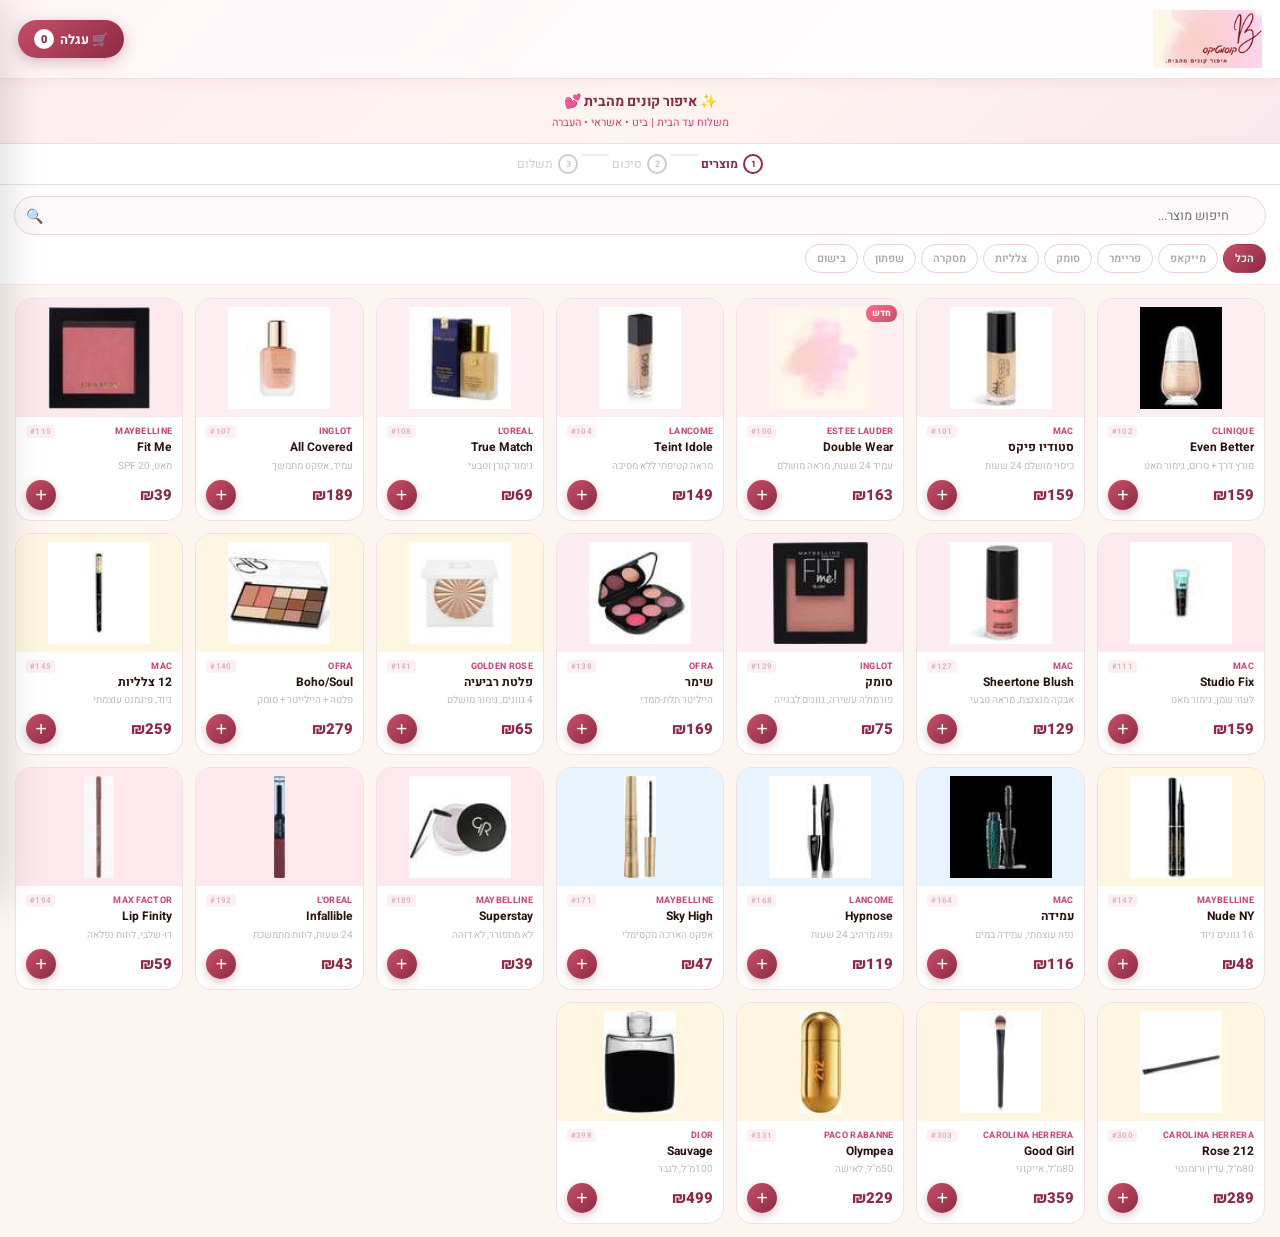
<file: b-cosmetics.html>
<!DOCTYPE html>
<html dir="rtl" lang="he">
<head>
<meta charset="UTF-8">
<meta name="viewport" content="width=device-width,initial-scale=1.0">
<title>B קוסמטיקס</title>
<link href="https://fonts.googleapis.com/css2?family=Heebo:wght@400;500;600;700;800&display=swap" rel="stylesheet">
<style>
*{box-sizing:border-box;margin:0;padding:0}
body{font-family:'Heebo',sans-serif;background:#fdf5f0;color:#2a1410}
.topbar{background:linear-gradient(135deg,#fff5f7,#fff);border-bottom:1px solid #f5dde3;padding:10px 18px;display:flex;align-items:center;justify-content:space-between;position:sticky;top:0;z-index:100;box-shadow:0 2px 12px rgba(180,60,80,.08)}
.cart-btn{background:linear-gradient(135deg,#c8506a,#8b2a42);color:#fff;border:none;border-radius:28px;padding:9px 16px;font-family:'Heebo',sans-serif;font-size:13px;font-weight:700;cursor:pointer;display:flex;align-items:center;gap:6px;box-shadow:0 4px 14px rgba(140,42,66,.3);transition:all .2s}
.cart-btn:hover{transform:translateY(-1px)}
.badge{background:#fff;color:#8b2a42;border-radius:50%;width:20px;height:20px;font-size:11px;font-weight:800;display:flex;align-items:center;justify-content:center}
.hero{background:linear-gradient(135deg,#fdeef1,#fdf5f0,#f9e8ed);padding:12px 20px;text-align:center;border-bottom:1px solid #f0dde3}
.hero h2{font-size:14px;color:#8b2a42;font-weight:700}
.hero p{font-size:11px;color:#c47;margin-top:2px}
.steps{display:flex;justify-content:center;padding:10px 20px;background:#fff;border-bottom:1px solid #f0e0d6}
.step{display:flex;align-items:center;gap:5px;font-size:12px;color:#ccc}
.step.active{color:#8b2a42;font-weight:700}
.step.done{color:#2a9d6a}
.snum{width:20px;height:20px;border-radius:50%;border:2px solid currentColor;display:flex;align-items:center;justify-content:center;font-size:9px;font-weight:700}
.sline{width:28px;height:2px;background:#eee;margin:0 3px}
.controls{padding:11px 14px;background:#fff;border-bottom:1px solid #f5eae8}
.swrap{position:relative;margin-bottom:9px}
.sinput{width:100%;padding:9px 36px 9px 13px;border:1.5px solid #e8d8db;border-radius:28px;font-family:'Heebo',sans-serif;font-size:13px;background:#fdf8f9;outline:none}
.sinput:focus{border-color:#c8506a}
.sico{position:absolute;left:12px;top:50%;transform:translateY(-50%);font-size:14px}
.pills{display:flex;gap:5px;flex-wrap:wrap}
.pill{padding:5px 11px;border-radius:18px;font-size:11px;font-weight:600;border:1.5px solid #e8d0d5;background:#fff;color:#aaa;cursor:pointer;transition:all .2s;white-space:nowrap}
.pill.on{background:linear-gradient(135deg,#c8506a,#8b2a42);border-color:transparent;color:#fff}
.pill:hover:not(.on){border-color:#c8506a;color:#8b2a42}
.grid{display:grid;grid-template-columns:repeat(auto-fill,minmax(148px,1fr));gap:12px;padding:13px 15px}
.card{background:#fff;border-radius:16px;overflow:hidden;border:1px solid #f0e0e5;transition:all .25s;display:flex;flex-direction:column}
.card:hover{box-shadow:0 6px 22px rgba(140,40,60,.13);transform:translateY(-2px)}
.cimg{width:100%;height:118px;display:flex;align-items:center;justify-content:center;position:relative}
.cimg img{width:100%;height:100%;object-fit:contain;padding:8px}
.cbadge{position:absolute;top:6px;right:6px;background:linear-gradient(135deg,#ff6b8a,#c8506a);color:#fff;font-size:9px;font-weight:800;padding:2px 6px;border-radius:8px}
.cbody{padding:8px 10px 10px;flex:1;display:flex;flex-direction:column}
.cbrand{font-size:9px;color:#c47;font-weight:700;text-transform:uppercase;letter-spacing:.3px;display:flex;justify-content:space-between}
.cnum{font-size:8px;color:#d9b8be;background:#fdf0f2;padding:1px 4px;border-radius:4px}
.cname{font-size:12px;font-weight:700;color:#2a1410;margin:2px 0 3px;line-height:1.3}
.cdesc{font-size:10px;color:#bbb;line-height:1.4;flex:1;margin-bottom:7px}
.cfoot{display:flex;align-items:center;justify-content:space-between}
.cprice{font-size:15px;font-weight:800;color:#8b2a42}
.abtn{width:30px;height:30px;border-radius:50%;background:linear-gradient(135deg,#c8506a,#8b2a42);border:none;color:#fff;font-size:20px;cursor:pointer;display:flex;align-items:center;justify-content:center;box-shadow:0 3px 8px rgba(140,42,66,.3);transition:all .2s;line-height:1}
.abtn:hover{transform:scale(1.1)}
.qc{display:flex;align-items:center;gap:3px}
.qc button{width:26px;height:26px;border-radius:50%;border:2px solid #8b2a42;background:#fff;color:#8b2a42;font-size:14px;cursor:pointer;display:flex;align-items:center;justify-content:center;font-weight:700}
.qc button:hover{background:#8b2a42;color:#fff}
.qn{font-size:13px;font-weight:800;min-width:18px;text-align:center}
.overlay{display:none;position:fixed;inset:0;background:rgba(40,10,15,.45);z-index:200;backdrop-filter:blur(2px)}
.overlay.open{display:block}
.cpanel{position:fixed;top:0;left:0;height:100%;width:min(350px,96vw);background:#fff;z-index:201;transform:translateX(-100%);transition:transform .3s ease;display:flex;flex-direction:column;box-shadow:6px 0 40px rgba(0,0,0,.14)}
.cpanel.open{transform:translateX(0)}
.cphead{background:linear-gradient(135deg,#fdeef1,#fff);padding:12px 16px;border-bottom:1px solid #f5dde3;display:flex;align-items:center;justify-content:space-between}
.cptitle{font-size:15px;font-weight:800;color:#8b2a42}
.xbtn{background:none;border:none;font-size:20px;cursor:pointer;color:#ccc}
.xbtn:hover{color:#8b2a42}
.citems{flex:1;overflow-y:auto;padding:8px 14px}
.cempty{text-align:center;padding:40px 20px;color:#ccc;font-size:13px}
.citem{display:flex;align-items:center;gap:8px;padding:8px 0;border-bottom:1px solid #faf0f2}
.ciimg{width:42px;height:42px;border-radius:10px;object-fit:contain;padding:3px;flex-shrink:0}
.ciinfo{flex:1;min-width:0}
.ciname{font-size:12px;font-weight:700;overflow:hidden;text-overflow:ellipsis;white-space:nowrap}
.cibrand{font-size:10px;color:#c47}
.ciright{display:flex;flex-direction:column;align-items:flex-end;gap:3px}
.ciqc{display:flex;align-items:center;gap:3px}
.ciqb{width:22px;height:22px;border-radius:50%;border:1.5px solid #e0c8cc;background:#fff;cursor:pointer;font-size:13px;display:flex;align-items:center;justify-content:center;font-weight:700;color:#8b2a42}
.ciqb:hover{background:#8b2a42;color:#fff}
.ciq{font-size:12px;font-weight:800;min-width:16px;text-align:center}
.ciprice{font-size:13px;font-weight:800;color:#8b2a42}
.cfoot2{padding:12px 16px;border-top:1px solid #f0dde3;background:linear-gradient(135deg,#fdeef1,#fff)}
.trow{display:flex;justify-content:space-between;font-size:12px;margin-bottom:4px;color:#999}
.trow.bold{font-size:16px;font-weight:800;color:#2a1410;margin-bottom:11px}
.fship{font-size:11px;color:#2a9d6a;text-align:center;margin-bottom:9px;font-weight:600}
.obtn{width:100%;padding:12px;background:linear-gradient(135deg,#c8506a,#8b2a42);color:#fff;border:none;border-radius:14px;font-family:'Heebo',sans-serif;font-size:14px;font-weight:800;cursor:pointer}
.mov{display:none;position:fixed;inset:0;background:rgba(40,10,15,.5);z-index:300;align-items:center;justify-content:center;padding:14px}
.mov.open{display:flex}
.modal{background:#fff;border-radius:22px;width:min(440px,100%);max-height:92vh;overflow-y:auto;padding:20px 18px}
.mlogo{text-align:center;margin-bottom:12px}
.mtitle{font-size:17px;font-weight:800;color:#8b2a42;text-align:center;margin-bottom:3px}
.msub{font-size:11px;color:#c47;text-align:center;margin-bottom:14px}
.frow{margin-bottom:11px}
.flabel{font-size:12px;font-weight:700;color:#555;margin-bottom:4px;display:block}
.finput{width:100%;padding:9px 12px;border:1.5px solid #e8d8db;border-radius:11px;font-family:'Heebo',sans-serif;font-size:13px;background:#fdf8f9;outline:none}
.finput:focus{border-color:#c8506a}
.pmethods{display:flex;gap:6px;margin-top:5px}
.popt{flex:1;padding:9px 4px;border:2px solid #e8d8db;border-radius:11px;text-align:center;font-size:12px;font-weight:600;cursor:pointer;color:#aaa;background:#fdf8f9;transition:all .2s}
.popt.on{border-color:#8b2a42;background:linear-gradient(135deg,#fdeef1,#fff);color:#8b2a42;font-weight:800}
.osum{background:linear-gradient(135deg,#fdeef1,#fdf5f0);border-radius:13px;padding:12px;margin:13px 0;border:1px solid #f0dde3}
.osumtitle{font-size:10px;font-weight:700;color:#c47;text-transform:uppercase;letter-spacing:.5px;margin-bottom:7px}
.srow{display:flex;justify-content:space-between;font-size:12px;margin-bottom:4px;color:#888}
.srow.tot{font-size:15px;font-weight:800;color:#2a1410;border-top:1px solid #e8d8db;margin-top:7px;padding-top:7px}
.ferr{color:#c0392b;font-size:11px;text-align:center;margin-bottom:7px;display:none;background:#fff5f5;padding:6px;border-radius:7px}
.cbtn{width:100%;padding:13px;background:linear-gradient(135deg,#c8506a,#8b2a42);color:#fff;border:none;border-radius:14px;font-family:'Heebo',sans-serif;font-size:14px;font-weight:800;cursor:pointer;margin-top:4px}
.cxlink{text-align:center;margin-top:8px;font-size:11px;color:#bbb;cursor:pointer}
.cxlink:hover{color:#8b2a42}
.success{display:none;text-align:center;padding:14px 6px}
.success.show{display:block}
.ckwrap{width:70px;height:70px;border-radius:50%;background:linear-gradient(135deg,#e8f8f0,#d0f0e4);display:flex;align-items:center;justify-content:center;font-size:30px;margin:0 auto 11px}
.stitle{font-size:20px;font-weight:800;color:#2a9d6a;margin-bottom:5px}
.smsg{font-size:12px;color:#888;line-height:1.7;margin-bottom:12px}
.sonum{display:inline-block;background:linear-gradient(135deg,#fdeef1,#fdf0f4);border:1.5px solid #f0dde3;color:#8b2a42;font-size:13px;font-weight:800;padding:8px 18px;border-radius:11px;margin-bottom:12px}
.bbtn{padding:11px 26px;background:linear-gradient(135deg,#c8506a,#8b2a42);color:#fff;border:none;border-radius:12px;font-family:'Heebo',sans-serif;font-size:13px;font-weight:700;cursor:pointer}
.nores{text-align:center;padding:50px 20px;color:#ccc;grid-column:1/-1}
</style>
</head>
<body>
<div class="topbar">
  <img src="[data-uri]" alt="B קוסמטיקס" style="height:58px;object-fit:contain">
  <button class="cart-btn" onclick="openCart()">🛒 עגלה <span class="badge" id="CB">0</span></button>
</div>
<div class="hero">
  <h2>✨ איפור קונים מהבית 💕</h2>
  <p>משלוח עד הבית | ביט &bull; אשראי &bull; העברה</p>
</div>
<div class="steps">
  <div class="step active" id="S1"><span class="snum">1</span> מוצרים</div>
  <div class="sline" id="L1"></div>
  <div class="step" id="S2"><span class="snum">2</span> סיכום</div>
  <div class="sline" id="L2"></div>
  <div class="step" id="S3"><span class="snum">3</span> תשלום</div>
</div>
<div class="controls">
  <div class="swrap">
    <input class="sinput" type="text" id="SI" placeholder="חיפוש מוצר..." oninput="render()">
    <span class="sico">🔍</span>
  </div>
  <div class="pills" id="PL"></div>
</div>
<div class="grid" id="GR"></div>
<div class="overlay" id="OV" onclick="closeCart()"></div>
<div class="cpanel" id="CP">
  <div class="cphead"><span class="cptitle">🛒 העגלה שלי</span><button class="xbtn" onclick="closeCart()">✕</button></div>
  <div class="citems" id="CI"></div>
  <div class="cfoot2" id="CF" style="display:none">
    <div class="trow"><span>סכום מוצרים</span><span id="SL"></span></div>
    <div class="trow"><span>משלוח</span><span id="HL"></span></div>
    <div class="trow bold"><span>סה"כ</span><span id="TL"></span></div>
    <div class="fship" id="FN"></div>
    <button class="obtn" onclick="openCheckout()">המשך לתשלום ←</button>
  </div>
</div>
<div class="mov" id="MO">
  <div class="modal">
    <div id="FC">
      <div class="mlogo"><img src="[data-uri]" style="height:44px;object-fit:contain" alt="B"></div>
      <div class="mtitle">פרטי הזמנה 📦</div>
      <div class="msub">ממלאים פרטים ואנחנו שולחות עד הבית!</div>
      <div class="frow"><label class="flabel">שם מלא *</label><input class="finput" id="FN1" placeholder="שם פרטי ומשפחה"></div>
      <div class="frow"><label class="flabel">טלפון *</label><input class="finput" id="FP" placeholder="05X-XXXXXXX" type="tel"></div>
      <div class="frow"><label class="flabel">כתובת למשלוח *</label><input class="finput" id="FA" placeholder="רחוב, מספר בית, עיר"></div>
      <div class="frow"><label class="flabel">הערות / גוון</label><input class="finput" id="FK" placeholder="גוון 03, עטיפת מתנה..."></div>
      <div class="frow"><label class="flabel">אמצעי תשלום</label>
        <div class="pmethods">
          <div class="popt on" onclick="selPay(this)">💚 ביט</div>
          <div class="popt" onclick="selPay(this)">💳 אשראי</div>
          <div class="popt" onclick="selPay(this)">🏦 העברה</div>
        </div>
      </div>
      <div class="osum"><div class="osumtitle">סיכום הזמנה</div><div id="MI"></div>
        <div class="srow"><span>משלוח</span><span id="MS"></span></div>
        <div class="srow tot"><span>סה"כ לתשלום</span><span id="MT"></span></div>
      </div>
      <div class="ferr" id="FE"></div>
      <button class="cbtn" onclick="submitOrder()">✅ אישור הזמנה</button>
      <div class="cxlink" onclick="closeCheckout()">← חזרה לעגלה</div>
    </div>
    <div class="success" id="SS">
      <div class="mlogo"><img src="[data-uri]" style="height:42px" alt="B"></div>
      <div class="ckwrap">✅</div>
      <div class="stitle">ההזמנה התקבלה! 🎉</div>
      <div class="sonum" id="ON"></div>
      <div class="smsg" id="OM"></div>
      <button class="bbtn" onclick="resetAll()">← חזרה לחנות</button>
    </div>
  </div>
</div>
<script>
var BG={'מייקאפ':'#fdeef1','פריימר':'#fce8ed','סומק':'#fdecf2','צלליות':'#fef6e0','מסקרה':'#e8f4fd','שפתון':'#fce8ed','בישום':'#fef6e0'};
var CATS=['הכל','מייקאפ','פריימר','סומק','צלליות','מסקרה','שפתון','בישום'];
var P=[
[1,'מייקאפ','[data-uri]','Clinique','Even Better','פורץ דרך + סרום, גימור מאט',159,102,0],
[2,'מייקאפ','[data-uri]','MAC','סטודיו פיקס','כיסוי מושלם 24 שעות',159,101,0],
[3,'מייקאפ','[data-uri]','Estee Lauder','Double Wear','עמיד 24 שעות, מראה מושלם',163,100,1],
[4,'מייקאפ','[data-uri]','Lancome','Teint Idole','מראה קטיפתי ללא מסיכה',149,104,0],
[5,'מייקאפ','[data-uri]','L\'Oreal','True Match','גימור קורן וטבעי',69,108,0],
[6,'מייקאפ','[data-uri]','Inglot','All Covered','עמיד, אפקט מתמשך',189,107,0],
[7,'פריימר','[data-uri]','Maybelline','Fit Me','מאט, SPF 20',39,115,0],
[8,'פריימר','[data-uri]','MAC','Studio Fix','לעור שמן, גימור מאט',159,111,0],
[9,'סומק','[data-uri]','MAC','Sheertone Blush','אבקה מנצנצת, מראה טבעי',129,127,0],
[10,'סומק','[data-uri]','Inglot','סומק','פורמולה עשירה, גוונים לבנייה',75,129,0],
[11,'סומק','[data-uri]','Ofra','שימר','הייליטר תלת-ממדי',169,138,0],
[12,'צלליות','[data-uri]','Golden Rose','פלטת רביעיה','4 גוונים, גימור מושלם',65,141,0],
[13,'צלליות','[data-uri]','Ofra','Boho/Soul','פלטה + היילייטר + סומק',279,140,0],
[14,'צלליות','[data-uri]','MAC','12 צלליות','ניוד, פיגמנט עוצמתי',259,145,0],
[15,'צלליות','[data-uri]','Maybelline','Nude NY','16 גוונים ניוד',48,147,0],
[16,'מסקרה','[data-uri]','MAC','עמידה','נפח עוצמתי, עמידה במים',116,164,0],
[17,'מסקרה','[data-uri]','Lancome','Hypnose','נפח מרהיב 24 שעות',119,168,0],
[18,'מסקרה','[data-uri]','Maybelline','Sky High','אפקט הארכה מקסימלי',47,171,0],
[19,'שפתון','[data-uri]','Maybelline','Superstay','לא מתפורר, לא דוהה',39,189,0],
[20,'שפתון','[data-uri]','L\'Oreal','Infallible','24 שעות, לחות מתמשכת',43,192,0],
[21,'שפתון','[data-uri]','Max Factor','Lip Finity','דו-שלבי, לחות נפלאה',59,194,0],
[22,'בישום','[data-uri]','Carolina Herrera','212 Rose','80מ"ל, עדין ורומנטי',289,300,0],
[23,'בישום','[data-uri]','Carolina Herrera','Good Girl','80מ"ל, אייקוני',359,303,0],
[24,'בישום','[data-uri]','Paco Rabanne','Olympea','50מ"ל, לאישה',229,331,0],
[25,'בישום','[data-uri]','Dior','Sauvage','100מ"ל, לגבר',499,398,0]
];
var cart={},cat='הכל';
function cnt(){return Object.values(cart).reduce(function(a,b){return a+b},0)}
function sub(){return P.reduce(function(s,p){return s+(cart[p[0]]||0)*p[6]},0)}
function ship(s){return s>=249?0:s>=100?25:0}
function pills(){
  var h='';
  for(var i=0;i<CATS.length;i++){
    h+='<div class="pill'+(CATS[i]===cat?' on':'')+'" onclick="setCat('+i+')">'+CATS[i]+'</div>';
  }
  document.getElementById('PL').innerHTML=h;
}
function setCat(i){cat=CATS[i];pills();render();}
function render(){
  var q=document.getElementById('SI').value.toLowerCase(),f=[],g=document.getElementById('GR'),h='';
  for(var i=0;i<P.length;i++){
    var p=P[i];
    if((cat==='הכל'||p[1]===cat)&&(!q||p[4].toLowerCase().indexOf(q)>-1||p[3].toLowerCase().indexOf(q)>-1||p[1].indexOf(q)>-1))f.push(p);
  }
  if(!f.length){g.innerHTML='<div class="nores">🔍<br><br>לא נמצאו מוצרים</div>';return;}
  for(var i=0;i<f.length;i++){
    var p=f[i],qty=cart[p[0]]||0,bg=BG[p[1]]||'#fdeef1';
    h+='<div class="card"><div class="cimg" style="background:'+bg+'"><img src="'+p[2]+'" alt="'+p[4]+'">'+(p[8]?'<span class="cbadge">חדש</span>':'')+'</div>';
    h+='<div class="cbody"><div class="cbrand"><span>'+p[3]+'</span><span class="cnum">#'+p[7]+'</span></div>';
    h+='<div class="cname">'+p[4]+'</div><div class="cdesc">'+p[5]+'</div>';
    h+='<div class="cfoot"><div class="cprice">₪'+p[6]+'</div>';
    if(qty===0)h+='<button class="abtn" onclick="add('+p[0]+')">+</button>';
    else h+='<div class="qc"><button onclick="chg('+p[0]+',-1)">−</button><span class="qn">'+qty+'</span><button onclick="chg('+p[0]+',1)">+</button></div>';
    h+='</div></div></div>';
  }
  g.innerHTML=h;
}
function add(id){cart[id]=(cart[id]||0)+1;badge();render();}
function chg(id,d){cart[id]=(cart[id]||0)+d;if(cart[id]<=0)delete cart[id];badge();render();cartPanel();}
function badge(){document.getElementById('CB').textContent=cnt();}
function openCart(){document.getElementById('CP').classList.add('open');document.getElementById('OV').classList.add('open');cartPanel();}
function closeCart(){document.getElementById('CP').classList.remove('open');document.getElementById('OV').classList.remove('open');}
function cartPanel(){
  var items=P.filter(function(p){return cart[p[0]]>0}),el=document.getElementById('CI'),f=document.getElementById('CF');
  if(!items.length){el.innerHTML='<div class="cempty">🛒<br>העגלה ריקה</div>';f.style.display='none';return;}
  var h='';
  for(var i=0;i<items.length;i++){
    var p=items[i];
    h+='<div class="citem"><img class="ciimg" src="'+p[2]+'" style="background:'+BG[p[1]]+'" alt="'+p[4]+'"><div class="ciinfo"><div class="ciname">'+p[4]+'</div><div class="cibrand">'+p[3]+'</div></div>';
    h+='<div class="ciright"><div class="ciprice">₪'+cart[p[0]]*p[6]+'</div><div class="ciqc"><button class="ciqb" onclick="chg('+p[0]+',-1)">−</button><span class="ciq">'+cart[p[0]]+'</span><button class="ciqb" onclick="chg('+p[0]+',1)">+</button></div></div></div>';
  }
  el.innerHTML=h;
  var s=sub(),sh=ship(s);
  f.style.display='block';
  document.getElementById('SL').textContent='₪'+s;
  document.getElementById('HL').textContent=sh===0?'חינם 🎉':'₪'+sh;
  document.getElementById('TL').textContent='₪'+(s+sh);
  document.getElementById('FN').textContent=s<100?'':(s<249?'✨ עוד ₪'+(249-s)+' ומשלוח חינם!':'🎉 משלוח חינם!');
}
function openCheckout(){if(!cnt())return;closeCart();document.getElementById('MO').classList.add('open');modalSum();}
function closeCheckout(){document.getElementById('MO').classList.remove('open');}
function modalSum(){
  var items=P.filter(function(p){return cart[p[0]]>0}),s=sub(),sh=ship(s),h='';
  for(var i=0;i<items.length;i++){var p=items[i];h+='<div class="srow"><span>'+p[4]+' x'+cart[p[0]]+'</span><span>₪'+cart[p[0]]*p[6]+'</span></div>';}
  document.getElementById('MI').innerHTML=h;
  document.getElementById('MS').textContent=sh===0?'חינם':'₪'+sh;
  document.getElementById('MT').textContent='₪'+(s+sh);
}
function selPay(el){document.querySelectorAll('.popt').forEach(function(e){e.classList.remove('on');});el.classList.add('on');}
function submitOrder(){
  var n=document.getElementById('FN1').value.trim(),ph=document.getElementById('FP').value.trim(),a=document.getElementById('FA').value.trim(),e=document.getElementById('FE');
  if(!n||!ph||!a){e.textContent='⚠️ יש למלא שם, טלפון וכתובת';e.style.display='block';return;}
  e.style.display='none';
  var num='BC'+Date.now().toString().slice(-6),s=sub(),sh=ship(s),items=P.filter(function(p){return cart[p[0]]>0}),msg='';
  for(var i=0;i<items.length;i++){var p=items[i];msg+=p[4]+' x'+cart[p[0]]+' — ₪'+cart[p[0]]*p[6]+'<br>';}
  document.getElementById('ON').textContent='מספר הזמנה: #'+num;
  document.getElementById('OM').innerHTML='הי '+n+'! 💕<br>ההזמנה שלך התקבלה.<br><br>'+msg+'<br>📦 סה"כ: ₪'+(s+sh)+'<br>נחזור אלייך לתיאום המשלוח 📱';
  document.getElementById('FC').style.display='none';
  document.getElementById('SS').classList.add('show');
  var steps=document.querySelectorAll('.step');
  for(var i=0;i<steps.length;i++){steps[i].classList.remove('active','done');steps[i].classList.add(i<2?'done':'active');}
  document.getElementById('L1').style.background='#2a9d6a';
  document.getElementById('L2').style.background='#2a9d6a';
}
function resetAll(){
  cart={};badge();render();
  document.getElementById('MO').classList.remove('open');
  document.getElementById('FC').style.display='block';
  document.getElementById('SS').classList.remove('show');
  ['FN1','FP','FA','FK'].forEach(function(id){document.getElementById(id).value='';});
  var steps=document.querySelectorAll('.step');
  for(var i=0;i<steps.length;i++){steps[i].classList.remove('active','done');if(i===0)steps[i].classList.add('active');}
  document.getElementById('L1').style.background='';
  document.getElementById('L2').style.background='';
}
pills();render();
</script>
</body>
</html>
</file>
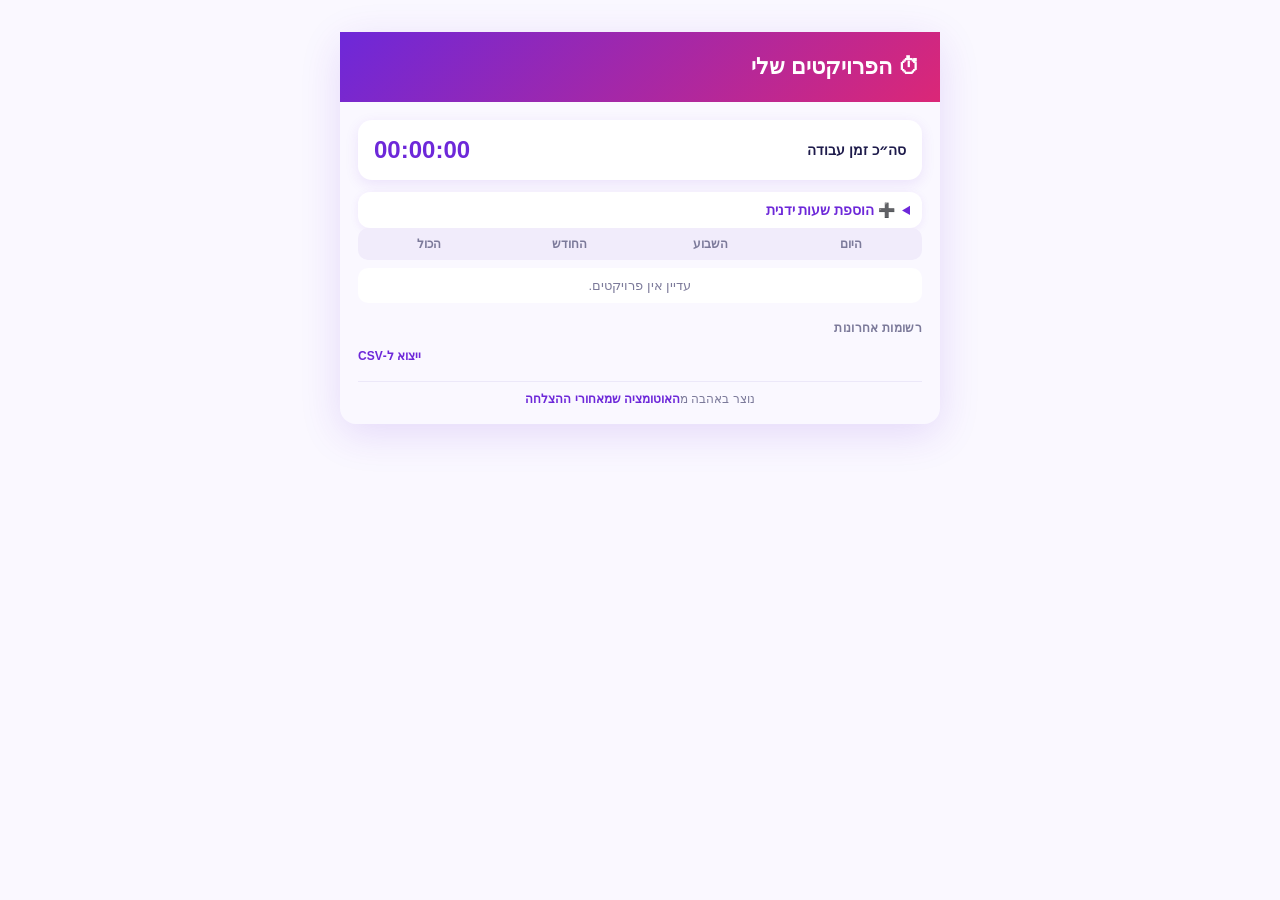
<file: time-tracker-extension/dashboard.html>
<!doctype html>
<html lang="he" dir="rtl">
<head>
  <meta charset="utf-8">
  <title>הפרויקטים שלי – מד זמן</title>
  <link rel="stylesheet" href="popup.css">
  <style>
    body { width: auto; max-width: 600px; margin: 32px auto; padding: 0; border-radius: 16px; overflow: hidden; box-shadow: 0 10px 40px rgba(109,40,217,.15); background: var(--bg); }
    .wrap { padding: 18px; }
    h1 { font-size: 22px; padding: 22px 20px; }
    .sum { background: var(--card); border-radius: 14px; padding: 16px; margin-bottom: 12px; display: flex; justify-content: space-between; align-items: center; font-weight: 700; box-shadow: 0 4px 14px rgba(109,40,217,.10); }
    .sum #grand { font-size: 24px; direction: ltr; color: var(--brand); }
    ul { max-height: none; }
    li { padding: 13px 14px; font-size: 15px; }
    #running { color: var(--green); font-weight: 700; margin-bottom: 8px; }
  </style>
</head>
<body>
  <h1>⏱ הפרויקטים שלי</h1>
  <div class="wrap">
  <div class="sum"><span>סה״כ זמן עבודה</span><span id="grand">00:00:00</span></div>
  <datalist id="projects"></datalist>
  <details class="manual">
    <summary>➕ הוספת שעות ידנית</summary>
    <input id="m-project" type="text" list="projects" placeholder="שם פרויקט" autocomplete="off">
    <input id="m-sub" type="text" list="subs-manual" placeholder="תת-פרויקט (לא חובה)" autocomplete="off">
    <datalist id="subs-manual"></datalist>
    <div class="row">
      <input id="m-hours" type="number" min="0" placeholder="שעות">
      <input id="m-min" type="number" min="0" max="59" placeholder="דקות">
    </div>
    <input id="m-date" type="date">
    <button id="m-add" class="primary">הוספת הזמן</button>
    <div id="m-msg" class="msg"></div>
  </details>
  <div id="running" class="empty" hidden></div>
  <div class="seg" id="period">
    <button data-p="today">היום</button><button data-p="week">השבוע</button><button data-p="month">החודש</button><button data-p="all">הכול</button>
  </div>
  <ul id="totals"></ul>
  <div id="empty" class="empty">עדיין אין פרויקטים.</div>
  <h2>רשומות אחרונות</h2>
  <div id="history"></div>
  <div id="hist-note" class="empty" hidden></div>
  <footer><span></span><button id="export" class="link">ייצוא ל-CSV</button></footer>
  <div class="credit">נוצר באהבה מ<a href="https://tehilauto.com" target="_blank" rel="noopener">האוטומציה שמאחורי ההצלחה</a></div>

  </div>

  <script src="common.js"></script>
  <script src="dashboard.js"></script>
</body>
</html>
</file>
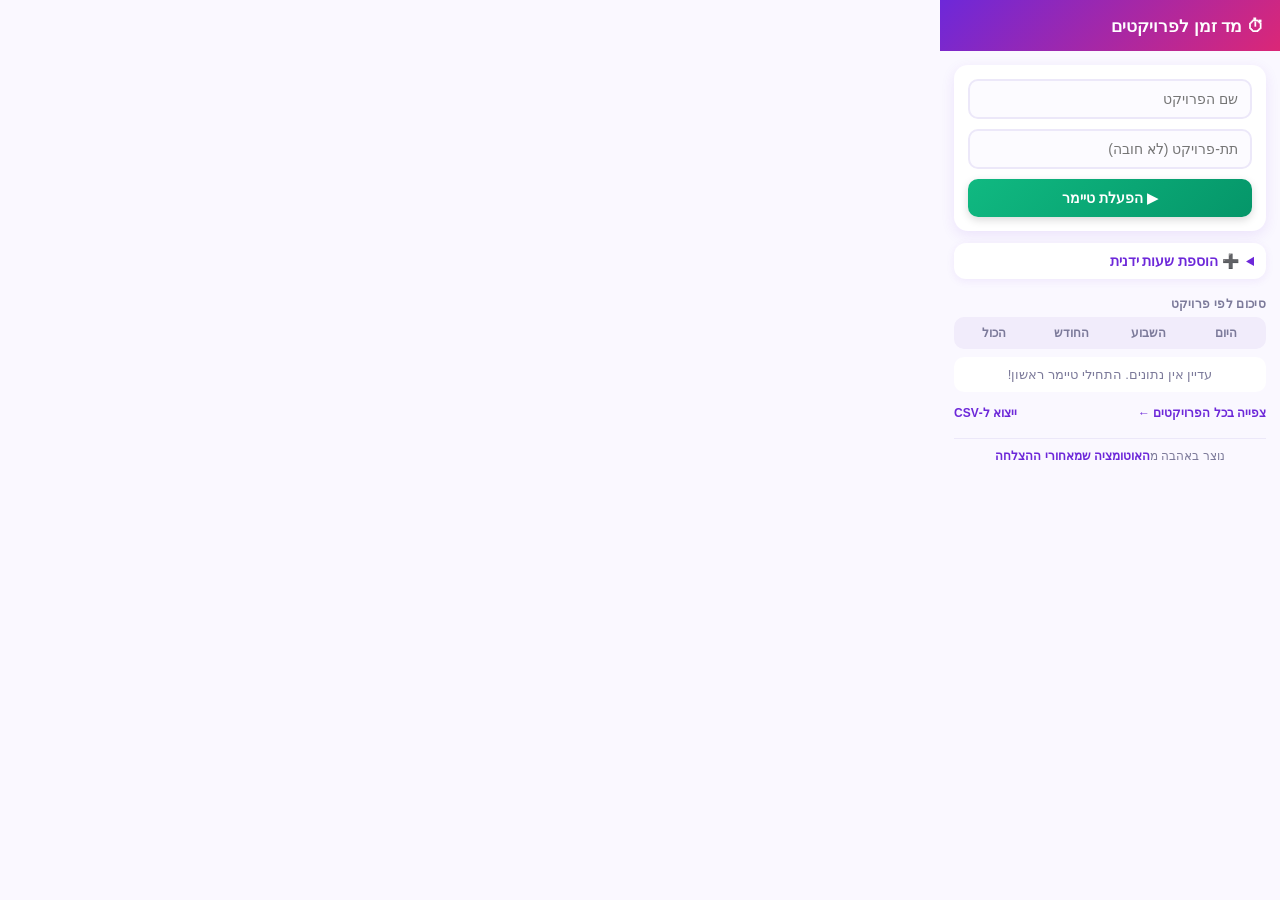
<file: time-tracker-extension/popup.html>
<!doctype html>
<html lang="he" dir="rtl">
<head>
  <meta charset="utf-8">
  <title>מד זמן לפרויקטים</title>
  <link rel="stylesheet" href="popup.css">
</head>
<body>
  <h1>⏱ מד זמן לפרויקטים</h1>
  <div class="wrap">

  <section id="idle">
    <input id="project" type="text" list="projects" placeholder="שם הפרויקט" autocomplete="off">
    <datalist id="projects"></datalist>
    <input id="sub" type="text" list="subs-start" placeholder="תת-פרויקט (לא חובה)" autocomplete="off">
    <datalist id="subs-start"></datalist>
    <button id="start" class="primary">▶ הפעלת טיימר</button>
  </section>

  <section id="active" hidden>
    <div class="label">עובדת על:</div>
    <div id="current" class="current"></div>
    <div id="current-sub" class="current-sub"></div>
    <div id="clock" class="clock">00:00:00</div>
    <button id="stop" class="danger">■ סיום טיימר</button>
  </section>

  <details class="manual">
    <summary>➕ הוספת שעות ידנית</summary>
    <input id="m-project" type="text" list="projects" placeholder="שם פרויקט" autocomplete="off">
    <input id="m-sub" type="text" list="subs-manual" placeholder="תת-פרויקט (לא חובה)" autocomplete="off">
    <datalist id="subs-manual"></datalist>
    <div class="row">
      <input id="m-hours" type="number" min="0" placeholder="שעות">
      <input id="m-min" type="number" min="0" max="59" placeholder="דקות">
    </div>
    <input id="m-date" type="date">
    <button id="m-add" class="primary">הוספת הזמן</button>
    <div id="m-msg" class="msg"></div>
  </details>

  <h2>סיכום לפי פרויקט</h2>
  <div class="seg" id="period">
    <button data-p="today">היום</button><button data-p="week">השבוע</button><button data-p="month">החודש</button><button data-p="all">הכול</button>
  </div>
  <ul id="totals"></ul>
  <div id="empty" class="empty">עדיין אין נתונים. התחילי טיימר ראשון!</div>

  <footer>
    <button id="open" class="link">צפייה בכל הפרויקטים ←</button>
    <button id="export" class="link">ייצוא ל-CSV</button>
  </footer>

  <div class="credit">נוצר באהבה מ<a href="https://tehilauto.com" target="_blank" rel="noopener">האוטומציה שמאחורי ההצלחה</a></div>

  </div>

  <script src="common.js"></script>
  <script src="popup.js"></script>
</body>
</html>
</file>
<file: time-tracker-extension/popup.css>
:root {
  --brand: #6d28d9; --brand2: #db2777; --ink: #1e1b4b; --muted: #7c7a9a;
  --bg: #faf8ff; --card: #ffffff; --line: #ece8f9; --green: #10b981; --red: #ef4444;
}
* { box-sizing: border-box; }
body {
  width: 340px; margin: 0; padding: 0;
  font-family: "Segoe UI", Arial, sans-serif; font-size: 14px;
  color: var(--ink); background: var(--bg);
}
.wrap { padding: 14px; }
h1 {
  margin: 0; padding: 16px 16px 14px; font-size: 17px; color: #fff;
  background: linear-gradient(135deg, var(--brand), var(--brand2));
}
h2 { font-size: 12px; margin: 18px 0 6px; color: var(--muted); font-weight: 700; letter-spacing: .3px; }
section#idle, section#active {
  background: var(--card); border-radius: 14px; padding: 14px;
  box-shadow: 0 4px 14px rgba(109, 40, 217, .10);
}
input[type=text], input[type=number], input[type=date] {
  width: 100%; padding: 10px 12px; margin-bottom: 10px;
  border: 2px solid var(--line); border-radius: 10px; font-size: 14px; background: #fcfbff;
}
input:focus { outline: none; border-color: var(--brand); }
button { font-family: inherit; cursor: pointer; border: 0; border-radius: 10px; font-size: 14px; transition: transform .1s, filter .15s; }
button:active { transform: scale(.97); }
button.primary, button.danger { width: 100%; padding: 11px; color: #fff; font-weight: 700; box-shadow: 0 3px 8px rgba(0,0,0,.15); }
button.primary { background: linear-gradient(135deg, #10b981, #059669); }
button.danger { background: linear-gradient(135deg, #f43f5e, #dc2626); }
button:hover { filter: brightness(1.07); }
button.link { background: none; color: var(--brand); padding: 4px 0; font-size: 12px; font-weight: 600; box-shadow: none; }
.label { color: var(--muted); font-size: 12px; }
.current { font-weight: 800; font-size: 17px; margin-bottom: 2px; word-break: break-word; color: var(--brand); }
.current-sub { color: var(--muted); font-weight: 600; margin-bottom: 2px; }
.clock {
  font-size: 38px; font-weight: 800; text-align: center; margin: 10px 0 14px;
  font-variant-numeric: tabular-nums; direction: ltr;
  background: linear-gradient(135deg, var(--brand), var(--brand2));
  -webkit-background-clip: text; background-clip: text; color: transparent;
}
ul { list-style: none; margin: 0; padding: 0; max-height: 210px; overflow-y: auto; }
li {
  display: flex; align-items: center; gap: 6px; padding: 9px 12px; margin-bottom: 6px;
  background: var(--card); border-radius: 10px; border-right: 4px solid var(--brand);
  box-shadow: 0 1px 4px rgba(109, 40, 217, .08);
}
li:nth-child(3n+2) { border-right-color: var(--brand2); }
li:nth-child(3n+3) { border-right-color: var(--green); }
li .name { flex: 1; word-break: break-word; font-weight: 600; }
li .time {
  font-variant-numeric: tabular-nums; direction: ltr; font-weight: 700;
  color: var(--brand); background: #f3edff; padding: 2px 8px; border-radius: 20px; font-size: 13px;
}
li .del { background: none; color: #b8b5d0; font-size: 16px; padding: 2px 5px; border-radius: 6px; }
li .del:hover { color: var(--red); background: #fef2f2; filter: none; }
li .del[title^="איפוס"]:hover { color: var(--brand); background: #f3edff; }
.empty { color: var(--muted); font-size: 13px; padding: 10px; text-align: center; background: var(--card); border-radius: 10px; }
footer { margin-top: 10px; display: flex; justify-content: space-between; }
.credit { margin-top: 14px; padding-top: 10px; border-top: 1px solid var(--line); text-align: center; font-size: 12px; color: var(--muted); }
.credit a { color: var(--brand); text-decoration: none; font-weight: 700; }
.credit a:hover { text-decoration: underline; }
[hidden] { display: none !important; }
li.sub { margin-right: 18px; padding: 7px 12px; border-right-width: 3px; background: #fcfbff; font-size: 13px; }
li.muted { color: var(--muted); }
li.muted .time { background: #f4f4f8; color: var(--muted); }
details.manual { margin-top: 12px; background: var(--card); border-radius: 12px; padding: 10px 12px; box-shadow: 0 2px 8px rgba(109,40,217,.08); }
details.manual summary { cursor: pointer; font-weight: 700; color: var(--brand); }
details.manual[open] summary { margin-bottom: 10px; }
.row { display: flex; gap: 8px; }
.row input { flex: 1; min-width: 0; }
.msg { font-size: 12px; color: var(--green); margin-top: 6px; min-height: 1em; }
.seg { display: flex; gap: 4px; background: #f1ecfb; border-radius: 10px; padding: 3px; margin-bottom: 8px; }
.seg button { flex: 1; padding: 6px 0; background: none; color: var(--muted); font-size: 12px; font-weight: 700; border-radius: 8px; }
.seg button.on { background: var(--card); color: var(--brand); box-shadow: 0 1px 4px rgba(109,40,217,.18); }
li .del.play { color: var(--green); }
li .del.play:hover { color: #fff; background: var(--green); }
.hrow { background: var(--card); border-radius: 10px; padding: 9px 12px; margin-bottom: 6px; box-shadow: 0 1px 4px rgba(109,40,217,.08); }
.hrow.view { display: flex; align-items: center; gap: 6px; }
.hinfo { flex: 1; min-width: 0; }
.hname { font-weight: 600; word-break: break-word; }
.hmeta { font-size: 12px; color: var(--muted); }
.hrow .time { font-variant-numeric: tabular-nums; direction: ltr; font-weight: 700; color: var(--brand); background: #f3edff; padding: 2px 8px; border-radius: 20px; font-size: 13px; }
.hrow .del { background: none; color: #b8b5d0; font-size: 16px; padding: 2px 5px; border-radius: 6px; }
.hrow .del:hover { color: var(--red); background: #fef2f2; }
.hrow label { display: block; font-size: 12px; color: var(--muted); margin: 4px 0 2px; }
.hrow button.primary { margin-top: 6px; }
.msg.err { color: var(--red); }
</file>
